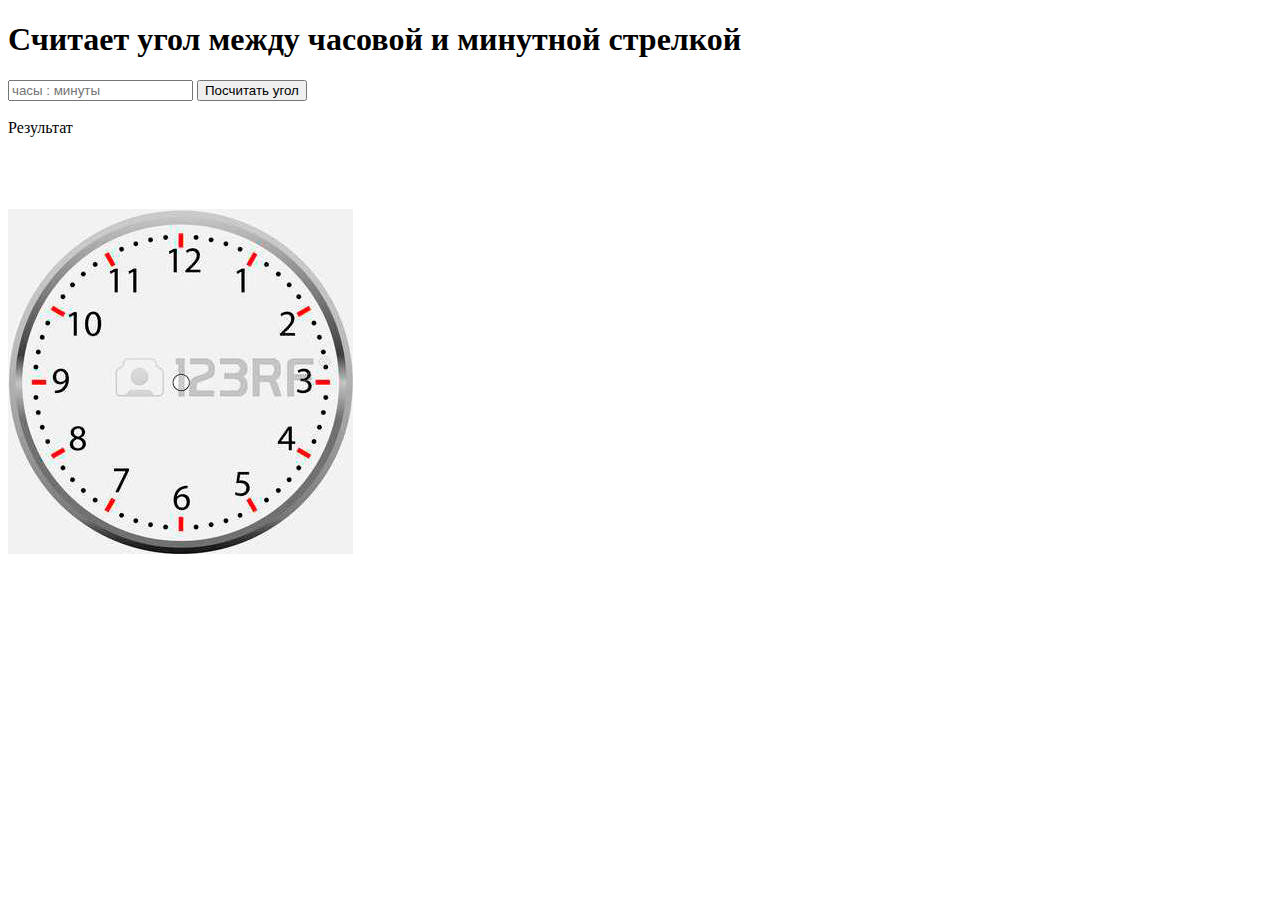
<file: 1.1 time corner/index.html>
<!DOCTYPE html>
<html lang="en">
<head>
    <meta charset="UTF-8">
    <title>Title</title>
    <style>
        #clok{
            width: 345px;
            height: 345px;
            background: url(bg_clok.jpg) center no-repeat;
            position: relative;
        }
        .arrow{
            background: #000;
            width: 2px;
            position: absolute;
            left:172.5px;
            top:172.5px;
            transform-origin: center 0 0;
            visibility: hidden;
        }
        #hour{
            background: rgb(249, 39, 41);
            height: 70px;
        }
        #minute{
            height: 130px;
        }
    </style>
</head>
<body>
    <h1>Считает угол между часовой и минутной стрелкой</h1>
    <input id="input-time" type="text" placeholder="часы : минуты"/>
    <button id="run" >Посчитать угол</button>
    <br/>
    <br/>
    <div id="result">Результат</div>
    <br>
    <br><br><br>
    <div id="clok">
        <div id="minute" class="arrow"></div>
        <div id="hour" class="arrow"></div>
    </div>
    <script src="my.js"></script>
</body>
</html>
</file>
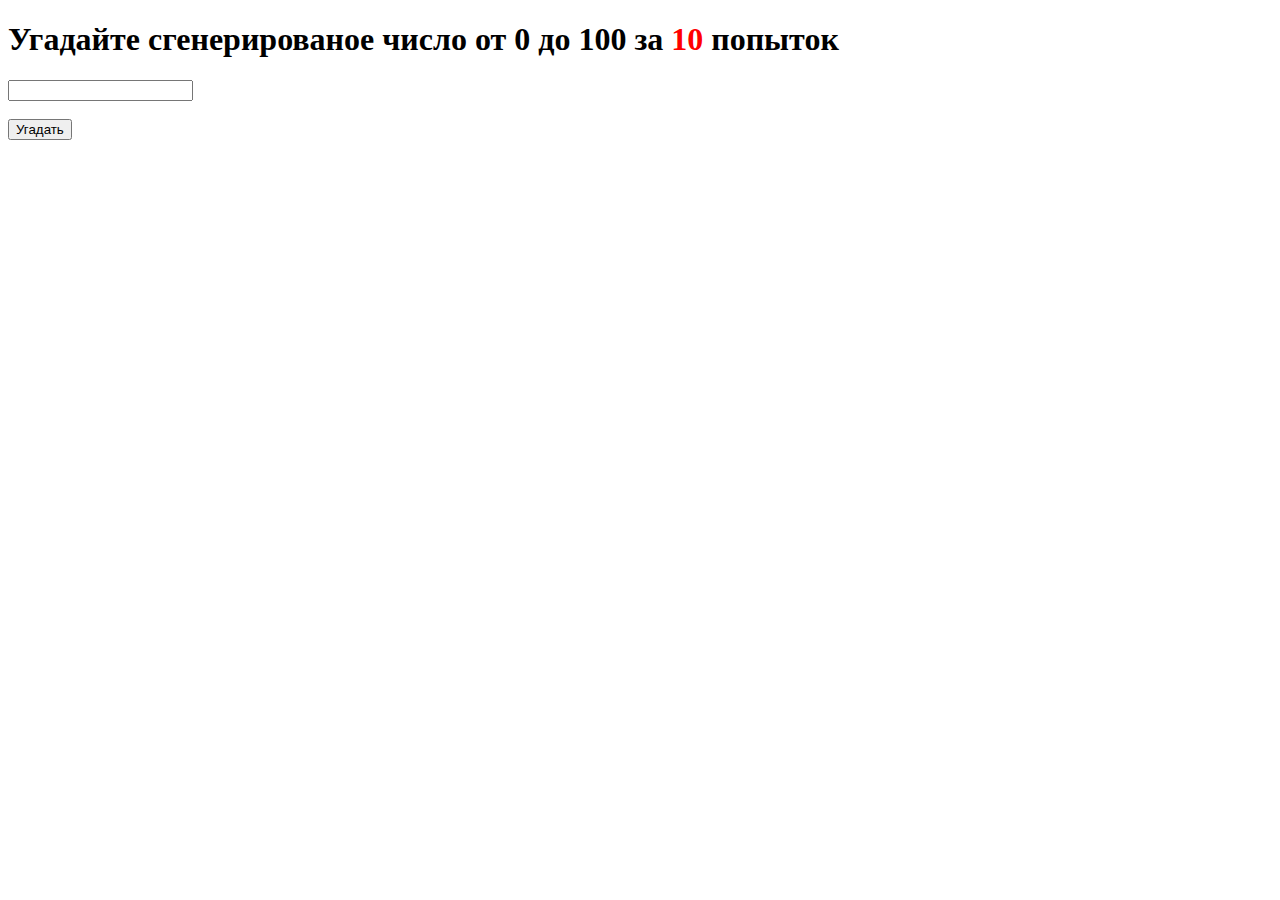
<file: 1.2 hot cold/index.html>
<!DOCTYPE html>
<html lang="en">
<head>
    <meta charset="UTF-8">
    <title>Hot Cold</title>
    <style>
        span{
            color: red;
        }
    </style>
</head>
<body>
<h1>Угадайте сгенерированое число от 0 до 100 за <span>10</span> попыток</h1>
<input id="input-digit" type="text">
<br>
<br>
<button id="run">Угадать</button>
<ul id="result"></ul>
<script src="my.js"></script>
</body>
</html>
</file>
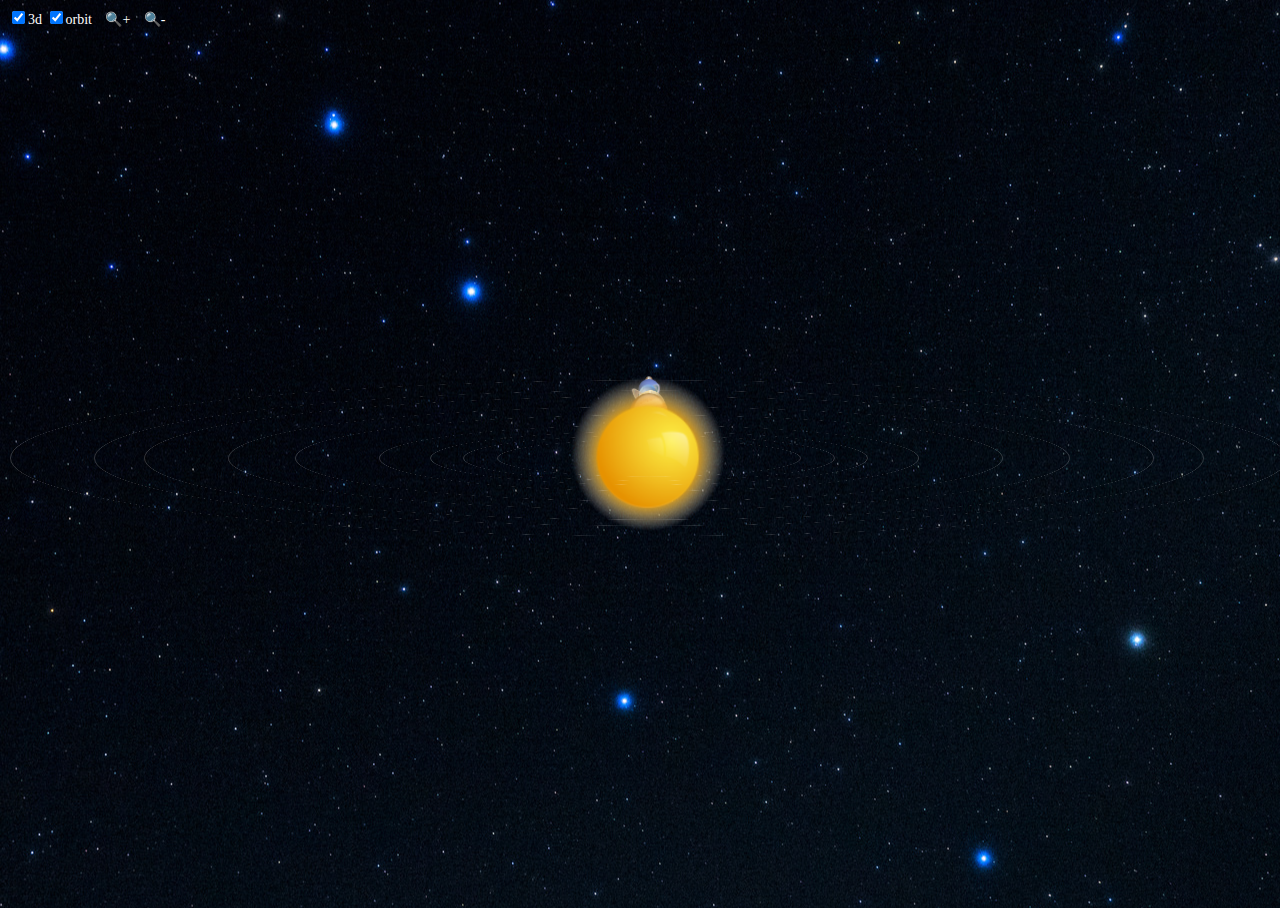
<file: 1.4 CSS animation planets/index.html>
<!DOCTYPE html>
<html lang="en">
<head>
    <meta charset="UTF-8">
    <title>Title</title>
    <link rel="stylesheet" href="css/my.css">
</head>
<body>
    <div class="controls">
        <input type="checkbox" id="3d" checked><label for="3d">3d</label>
        <input type="checkbox" id="orbit" checked><label for="orbit">orbit</label>
        <div id="plus">&#128269;+</div>
        <div id="minus">&#128269;-</div>
    </div>
    <div class="system body-3d orbit-on">
        <div class="sun"></div>

        <div class="orbit mercuriu-orbit">
            <div class="wrap-planet">
                <div class="planet"></div>
            </div>
        </div>
        <div class="orbit venera-orbit">
           <div class="wrap-planet">
               <div class="planet"></div>
           </div>
       </div>
        <div class="orbit earth-orbit">
            <div class="wrap-planet">
                <div class="planet"></div>
                <div class="orbit moon-orbit">
                    <div class="wrap-planet">
                        <div class="planet"></div>
                    </div>
                </div>
            </div>
        </div>
        <div class="orbit mars-orbit">
            <div class="wrap-planet">
                <div class="planet"></div>
            </div>
        </div>
        <div class="orbit jupiter-orbit">
          <div class="wrap-planet">
              <div class="planet"></div>
          </div>
      </div>
        <div class="orbit saturn-orbit">
             <div class="wrap-planet">
                 <div class="planet">
                     <div class="shadow-wheel"></div>
                 </div>
             </div>
         </div>
        <div class="orbit uranus-orbit">
            <div class="wrap-planet">
                <div class="planet">
                    <div class="shadow-wheel"></div>
                </div>
            </div>
        </div>
        <div class="orbit neptune-orbit">
             <div class="wrap-planet">
                 <div class="planet"></div>
             </div>
         </div>
        <div class="orbit pluto-orbit">
            <div class="wrap-planet">
                <div class="planet"></div>
            </div>
        </div>
    </div>
    <script src="js/my.js"></script>
</body>
</html>
</file>
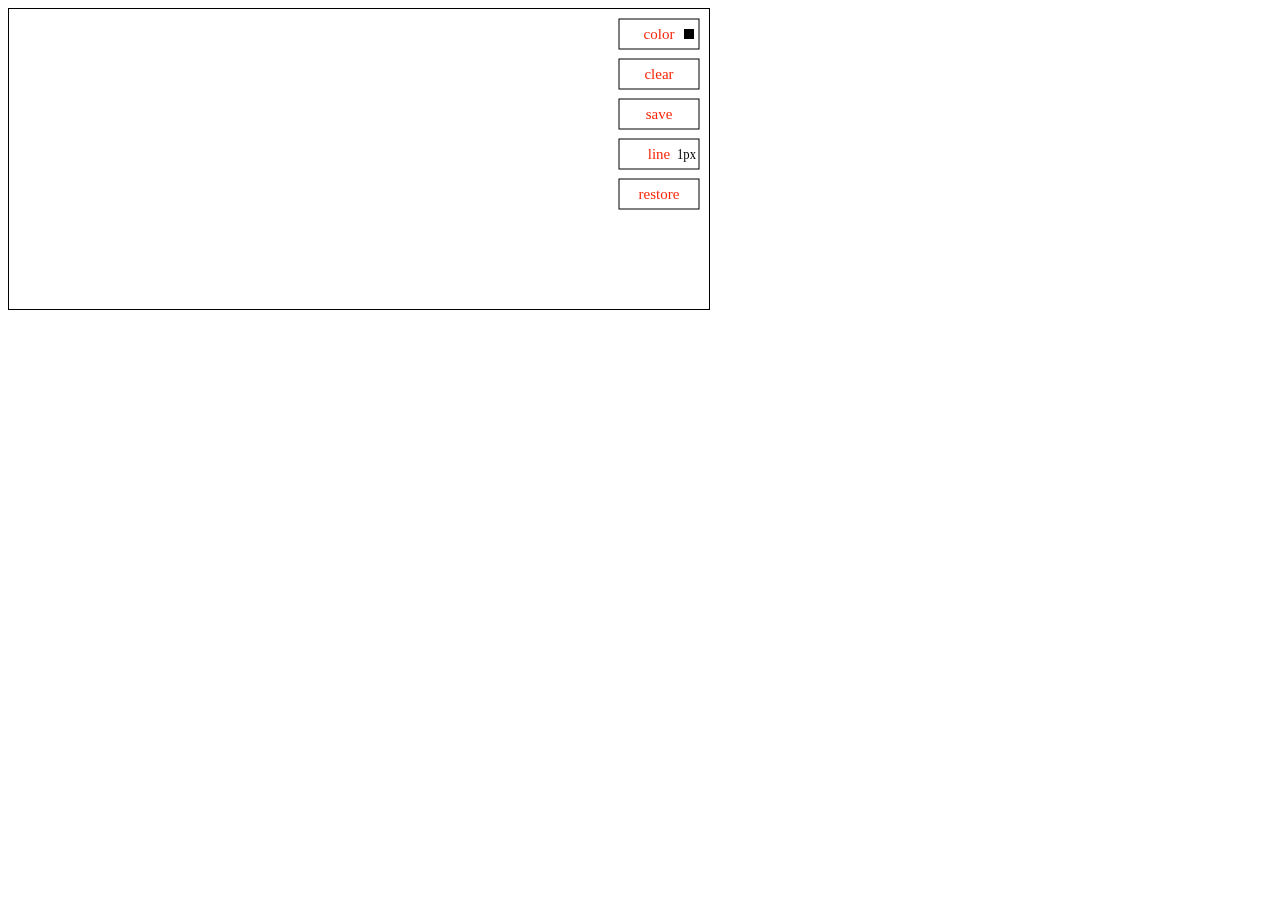
<file: 1.5 canvas graphic editor/index.html>
<!DOCTYPE html>
<html lang="en">
<head>
    <meta charset="UTF-8">
    <title>Title</title>
    <style>
        #canvas{
            border: 1px solid #000000;
        }
        #color{
            margin-left: -2000px;
        }

    </style>
</head>
<body>
<canvas id="canvas" width="700px" height="300px">
</canvas>
<input id="color" type="color">
<script src="my.js"></script>
</body>
</html>
</file>
<file: 1.4 CSS animation planets/css/my.css>
html{
    width: 100%;
    height: 100%;
    font-size:14px
}
body{
    width: 100%;
    height: 100%;
    background: url("../img/space.jpg") no-repeat center;
}
.body-3d{
    perspective: 1400px;
}
.controls{
    font-size:14px;
    color:#ffffff;
    position: absolute;
    z-index: 1000;
    user-select: none;
}
.controls div{
    display: inline-block;
    margin-left: 10px;
    cursor: pointer;
}
.controls input, .controls label{
    cursor: pointer;
}
.system {
    width: 100%;
    height: 100%;
    position: relative;
}
.body-3d.system{
    transform-style: preserve-3d;
    transform: rotateX(83deg);
}
.orbit{
    border-radius: 50%;
    position: absolute;
    top:50%;
    left:50%;
}
.orbit-on .orbit{
    border: 1px solid rgba(255, 255, 255, 0.2);
}
.body-3d .orbit{
    transform-style: preserve-3d;
}
.planet {
    position: absolute;
    left: 50%;
    top:50%;
    width: 2em;
    height: 2em;
    margin-top: -1em;
    margin-left: -1em;
    border-radius: 50%;
    background-size: cover;
}
.body-3d .planet{
    transform: rotateX(-83deg);
}
.wrap-planet{
    position: absolute;
    left: 50%;
    width: 3em;
    height: 3em;
    margin-left: -1.5em;
    margin-top: -1.5em;
    transform-style: preserve-3d;
}
@keyframes orbit {
    0%   { transform: rotateZ(0deg); }
    100% { transform: rotateZ(360deg); }
}
@keyframes wrap-back {
    0%   { transform:   rotateZ(0deg); }
    100% { transform:   rotateZ(-360deg); }
}
@keyframes shadow {
    0% {
        box-shadow: inset 0 0 1.56em rgba(0, 0, 0, 0.5);
        /* TOP */ }
    25% {
        box-shadow: inset -1.14em 0 0.57em rgba(0, 0, 0, 0.5);
        /* RIGHT */ }
    50% {
        box-shadow: inset -2.86em -1.43em 1.14em rgba(0, 0, 0, 0.5);
        /* BOTTOM */ }

    50.01% {
        box-shadow: inset 2.86em -1.43em 1.14em rgba(0, 0, 0, 0.5);
        /* BOTTOM */ }

    75% {
        box-shadow: inset 1.14em 0 0.57em rgba(0, 0, 0, 0.5);
        /* LEFT */ }

    100% {
        box-shadow: inset 0 0 1.43em rgba(0, 0, 0, 0.5);
        /* TOP */ }
}
/*sun*/
.sun{
    position: absolute;
    top:50%;
    left:50%;
    font-size:1rem;
    width: 11em;
    height: 11em;
    margin: -5.5em 0 0 -5.5em;
    background: url("../img/sun.png") center no-repeat;
    background-size: cover;
    z-index: 1;
}
.body-3d .sun{
    transform: rotateX(-83deg);
}
/*mercuriy*/
.mercuriu-orbit{
    font-size: 0.9rem;
    width: 24em;
    height: 24em;
    margin: -12em 0 0 -12em;
    animation: orbit 6s linear infinite;
}
.mercuriu-orbit .wrap-planet{
    z-index: 2;
}
.mercuriu-orbit .planet{
    font-size: 0.2rem;
    background-image: url("../img/mercuriu.jpg");
}
.mercuriu-orbit .planet{
    animation: shadow 6s linear infinite;
}
.mercuriu-orbit .wrap-planet{
    animation: wrap-back 6s linear infinite ;
}
/*venera*/
.venera-orbit{
    font-size: 1.1rem;
    width: 24em;
    height: 24em;
    margin: -12em 0 0 -12em;
    animation: orbit 9s linear infinite;
}
.venera-orbit .wrap-planet{
    z-index: 3;
}
.venera-orbit .planet{
    font-size: 0.45rem;
    background-image: url("../img/venus.png");
}
.venera-orbit .planet{
    animation: shadow 9s linear infinite;
}
.venera-orbit .wrap-planet{
    animation: wrap-back 9s linear infinite ;
}
/*earth*/
.earth-orbit{
    font-size: 1.3rem;
    width: 24em;
    height: 24em;
    margin: -12em 0 0 -12em;
    animation: orbit 12s linear infinite;
}
.earth-orbit .wrap-planet{
    z-index: 4;
}
.earth-orbit .planet{
    font-size: 0.7rem;
    background-image: url("../img/earth.png");
}
.earth-orbit .planet{
    animation: shadow 12s linear infinite;
}
.earth-orbit .wrap-planet{
    animation: wrap-back 12s linear infinite ;
}
/*moon*/
.moon-orbit{
    width: 2em;
    height: 2em;
    margin: -1em 0 0 -1em;
    animation: orbit 2s linear infinite;
}
.orbit-on .moon-orbit{
    border:none;
}
.moon-orbit .wrap-planet{
    z-index: 4;
}
.moon-orbit .planet{
    width: 0.4em;
    height: 0.4em;
    margin-top: -0.2em;
    margin-left: -0.2em;
    background-image: url("../img/moon2.png");
}
.moon-orbit .wrap-planet {
    animation: wrap-back 2s linear infinite;
}
/*mars*/
.mars-orbit{
    font-size: 1.6rem;
    width: 24em;
    height: 24em;
    margin: -12em 0 0 -12em;
    animation: orbit 15s linear infinite;
}
.mars-orbit .wrap-planet{
    z-index: 6;
}
.mars-orbit .planet{
    font-size: 0.45rem;
    background-image: url("../img/mars.png");
}
.mars-orbit .planet{
    animation: shadow 15s linear infinite;
}
.mars-orbit .wrap-planet{
    animation: wrap-back 15s linear infinite ;
}
/*jupiter*/
.jupiter-orbit{
    font-size: 2.1rem;
    width: 24em;
    height: 24em;
    margin: -12em 0 0 -12em;
    animation: orbit 20s linear infinite;
}
.jupiter-orbit .wrap-planet{
    z-index: 7;
}
.jupiter-orbit .planet{
    font-size: 1.5rem;
    background-image: url("../img/jupiter.png");
}
.jupiter-orbit .planet{
    animation: shadow 20s linear infinite;
}
.jupiter-orbit .wrap-planet{
    animation: wrap-back 20s linear infinite ;
}
/*saturn*/
.saturn-orbit{
    font-size: 2.5rem;
    width: 24em;
    height: 24em;
    margin: -12em 0 0 -12em;
    animation: orbit 30s linear infinite;
}
.saturn-orbit .wrap-planet{
    z-index: 8;
}
.saturn-orbit .planet{
    font-size: 1.3rem;
    border-radius: 10% 62% 10% 85%;
    background-image: url("../img/saturn.png");
    background-size: contain;
}
.saturn-orbit .shadow-wheel{
    width: 81%;
    height: 81%;
    margin-top: 6%;
    margin-left: 14%;
    border-radius: 50%;
    animation: shadow 30s linear infinite;
}
.saturn-orbit .planet{
    /*animation: shadow 30s linear infinite;*/
}
.saturn-orbit .wrap-planet{
    animation: wrap-back 30s linear infinite ;
}
/*uran*/
.uranus-orbit{
    font-size: 3rem;
    width: 24em;
    height: 24em;
    margin: -12em 0 0 -12em;
    animation: orbit 40s linear infinite;
}
.uranus-orbit .wrap-planet{
    z-index: 9;
}
.uranus-orbit .planet{
    font-size: 0.9rem;
    border-radius: 154% 25% 222% 18%;
    background-image: url("../img/uranus.png");
}
.uranus-orbit .shadow-wheel{
    width: 76%;
    height: 76%;
    margin-top: 6%;
    margin-left: 10%;
    border-radius: 50%;
    animation: shadow 40s linear infinite;
}
.uranus-orbit .wrap-planet{
    animation: wrap-back 40s linear infinite ;
}
/*neptune*/
.neptune-orbit{
    font-size: 3.3rem;
    width: 24em;
    height: 24em;
    margin: -12em 0 0 -12em;
    animation: orbit 60s linear infinite;
}
.neptune-orbit .wrap-planet{
    z-index: 8;
}
.neptune-orbit .planet{
    font-size: 0.8rem;
    background-image: url("../img/neptune.png");
}
.neptune-orbit .planet{
    animation: shadow 60s linear infinite;
}
.neptune-orbit .wrap-planet{
    animation: wrap-back 60s linear infinite ;
}
/*pluton*/
.pluto-orbit{
    font-size: 3.8rem;
    width: 24em;
    height: 24em;
    margin: -12em 0 0 -12em;
    animation: orbit 100s linear infinite;
}
.pluto-orbit .wrap-planet{
    z-index: 9;
}
.pluto-orbit .planet{
    font-size: 0.3rem;
    background-image: url("../img/pluto.png");
}
.pluto-orbit .planet{
    animation: shadow 100s linear infinite;
}
.pluto-orbit .wrap-planet{
    animation: wrap-back 100s linear infinite ;
}
</file>
